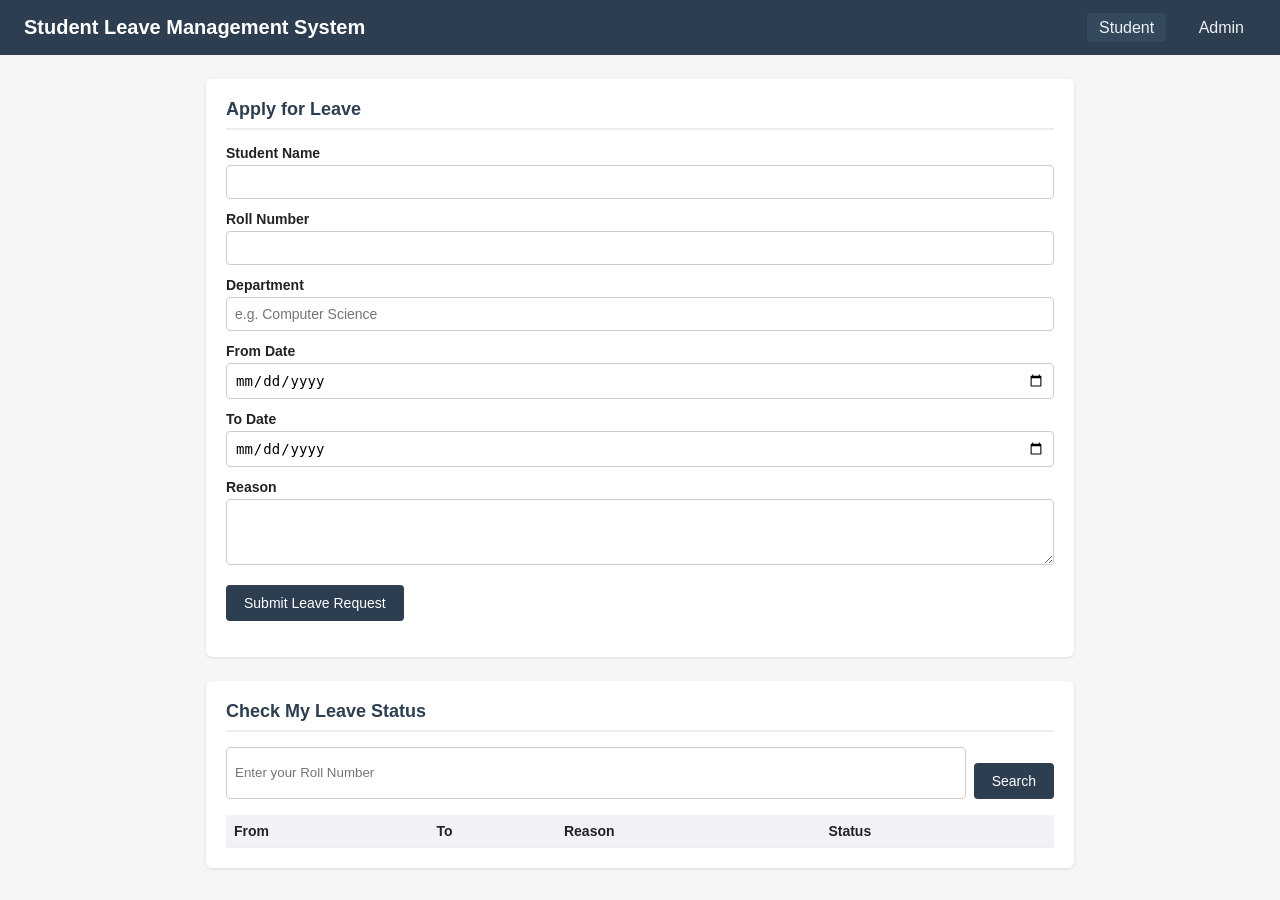
<file: student-leave-management/frontend/index.html>
<!DOCTYPE html>
<html lang="en">
<head>
<meta charset="UTF-8">
<title>Student Leave Management System</title>
<link rel="stylesheet" href="css/style.css">
</head>
<body>

  <header class="topbar">
    <h1>Student Leave Management System</h1>
    <nav>
      <a href="index.html" class="active">Student</a>
      <a href="admin.html">Admin</a>
    </nav>
  </header>

  <main class="container">

    <!-- Apply for Leave -->
    <section class="card">
      <h2>Apply for Leave</h2>
      <form id="leaveForm">
        <label for="studentName">Student Name</label>
        <input type="text" id="studentName" required>

        <label for="rollNumber">Roll Number</label>
        <input type="text" id="rollNumber" required>

        <label for="department">Department</label>
        <input type="text" id="department" placeholder="e.g. Computer Science">

        <label for="fromDate">From Date</label>
        <input type="date" id="fromDate" required>

        <label for="toDate">To Date</label>
        <input type="date" id="toDate" required>

        <label for="reason">Reason</label>
        <textarea id="reason" rows="3" required></textarea>

        <button type="submit">Submit Leave Request</button>
      </form>
      <p id="formMessage"></p>
    </section>

    <!-- Check My Leave Status -->
    <section class="card">
      <h2>Check My Leave Status</h2>
      <div class="inline-form">
        <input type="text" id="searchRoll" placeholder="Enter your Roll Number">
        <button id="searchBtn">Search</button>
      </div>

      <table id="myLeavesTable">
        <thead>
          <tr>
            <th>From</th>
            <th>To</th>
            <th>Reason</th>
            <th>Status</th>
          </tr>
        </thead>
        <tbody id="myLeavesBody">
          <!-- filled by JS -->
        </tbody>
      </table>
    </section>

  </main>

  <script src="js/script.js"></script>
</body>
</html>
</file>
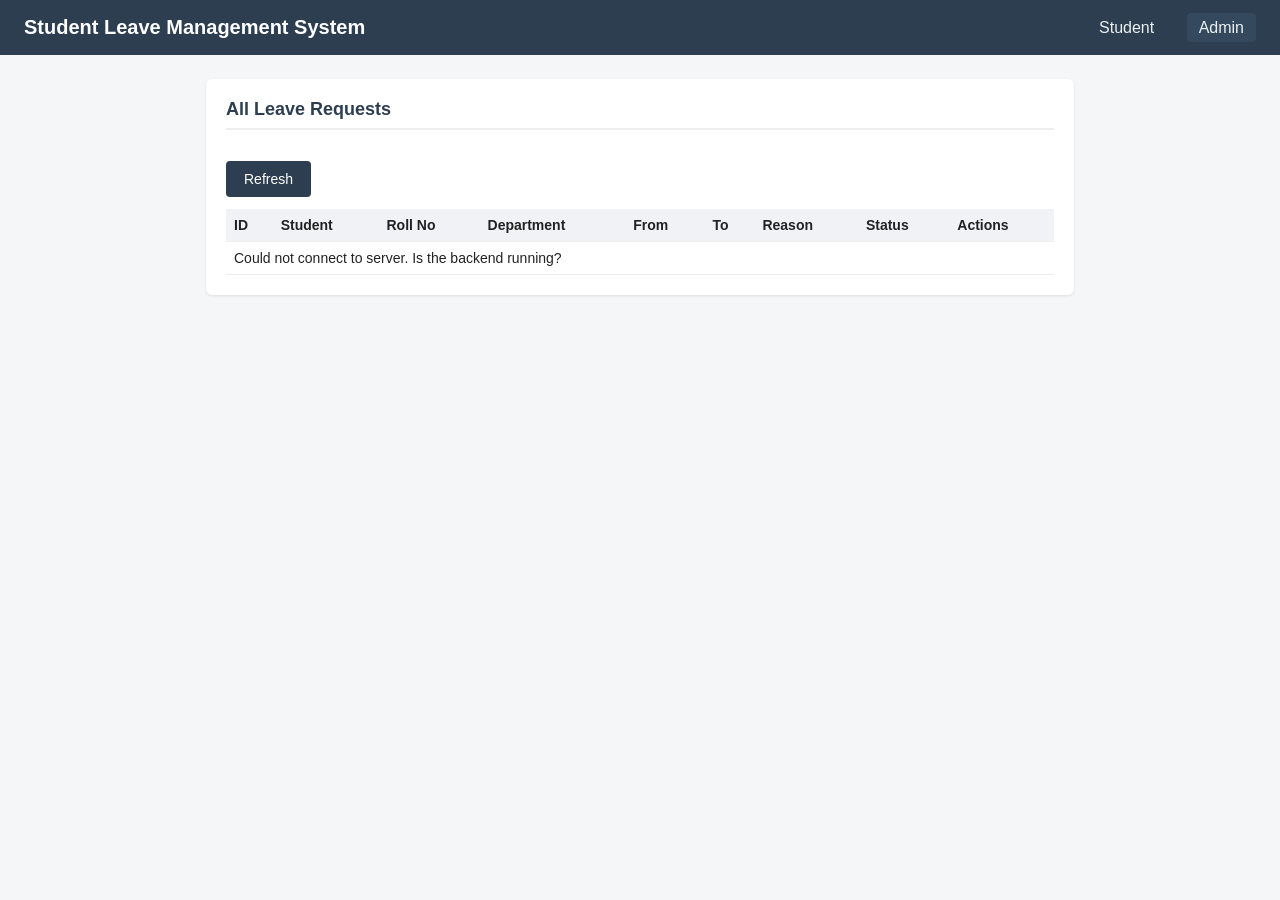
<file: student-leave-management/frontend/admin.html>
<!DOCTYPE html>
<html lang="en">
<head>
<meta charset="UTF-8">
<title>Admin - Student Leave Management System</title>
<link rel="stylesheet" href="css/style.css">
</head>
<body>

  <header class="topbar">
    <h1>Student Leave Management System</h1>
    <nav>
      <a href="index.html">Student</a>
      <a href="admin.html" class="active">Admin</a>
    </nav>
  </header>

  <main class="container">

    <section class="card">
      <h2>All Leave Requests</h2>
      <button id="refreshBtn">Refresh</button>

      <table id="leavesTable">
        <thead>
          <tr>
            <th>ID</th>
            <th>Student</th>
            <th>Roll No</th>
            <th>Department</th>
            <th>From</th>
            <th>To</th>
            <th>Reason</th>
            <th>Status</th>
            <th>Actions</th>
          </tr>
        </thead>
        <tbody id="leavesBody">
          <!-- filled by JS -->
        </tbody>
      </table>
    </section>

  </main>

  <script src="js/admin.js"></script>
</body>
</html>
</file>
<file: student-leave-management/frontend/css/style.css>
* {
  box-sizing: border-box;
}

body {
  margin: 0;
  font-family: Arial, Helvetica, sans-serif;
  background: #f4f6f8;
  color: #222;
}

.topbar {
  background: #2c3e50;
  color: #fff;
  padding: 16px 24px;
  display: flex;
  align-items: center;
  justify-content: space-between;
  flex-wrap: wrap;
}

.topbar h1 {
  font-size: 20px;
  margin: 0;
}

.topbar nav a {
  color: #ecf0f1;
  text-decoration: none;
  margin-left: 16px;
  padding: 6px 12px;
  border-radius: 4px;
}

.topbar nav a.active,
.topbar nav a:hover {
  background: #34495e;
}

.container {
  max-width: 900px;
  margin: 24px auto;
  padding: 0 16px;
}

.card {
  background: #fff;
  border-radius: 6px;
  padding: 20px;
  margin-bottom: 24px;
  box-shadow: 0 1px 3px rgba(0, 0, 0, 0.1);
}

.card h2 {
  margin-top: 0;
  font-size: 18px;
  color: #2c3e50;
  border-bottom: 2px solid #eee;
  padding-bottom: 8px;
}

form label {
  display: block;
  margin-top: 12px;
  font-weight: bold;
  font-size: 14px;
}

form input,
form textarea {
  width: 100%;
  padding: 8px;
  margin-top: 4px;
  border: 1px solid #ccc;
  border-radius: 4px;
  font-size: 14px;
}

button {
  background: #2c3e50;
  color: #fff;
  border: none;
  padding: 10px 18px;
  margin-top: 16px;
  border-radius: 4px;
  cursor: pointer;
  font-size: 14px;
}

button:hover {
  background: #34495e;
}

.inline-form {
  display: flex;
  gap: 8px;
  margin-bottom: 16px;
}

.inline-form input {
  flex: 1;
  padding: 8px;
  border: 1px solid #ccc;
  border-radius: 4px;
}

table {
  width: 100%;
  border-collapse: collapse;
  margin-top: 12px;
}

table th,
table td {
  text-align: left;
  padding: 8px;
  border-bottom: 1px solid #eee;
  font-size: 14px;
}

table th {
  background: #f0f2f5;
}

.status-PENDING { color: #e67e22; font-weight: bold; }
.status-APPROVED { color: #27ae60; font-weight: bold; }
.status-REJECTED { color: #c0392b; font-weight: bold; }

.action-btn {
  margin: 0 4px 4px 0;
  padding: 6px 10px;
  font-size: 13px;
}

.approve-btn { background: #27ae60; }
.approve-btn:hover { background: #1e8449; }

.reject-btn { background: #c0392b; }
.reject-btn:hover { background: #922b21; }

.delete-btn { background: #7f8c8d; }
.delete-btn:hover { background: #636e72; }

#formMessage {
  margin-top: 10px;
  font-weight: bold;
}
</file>
